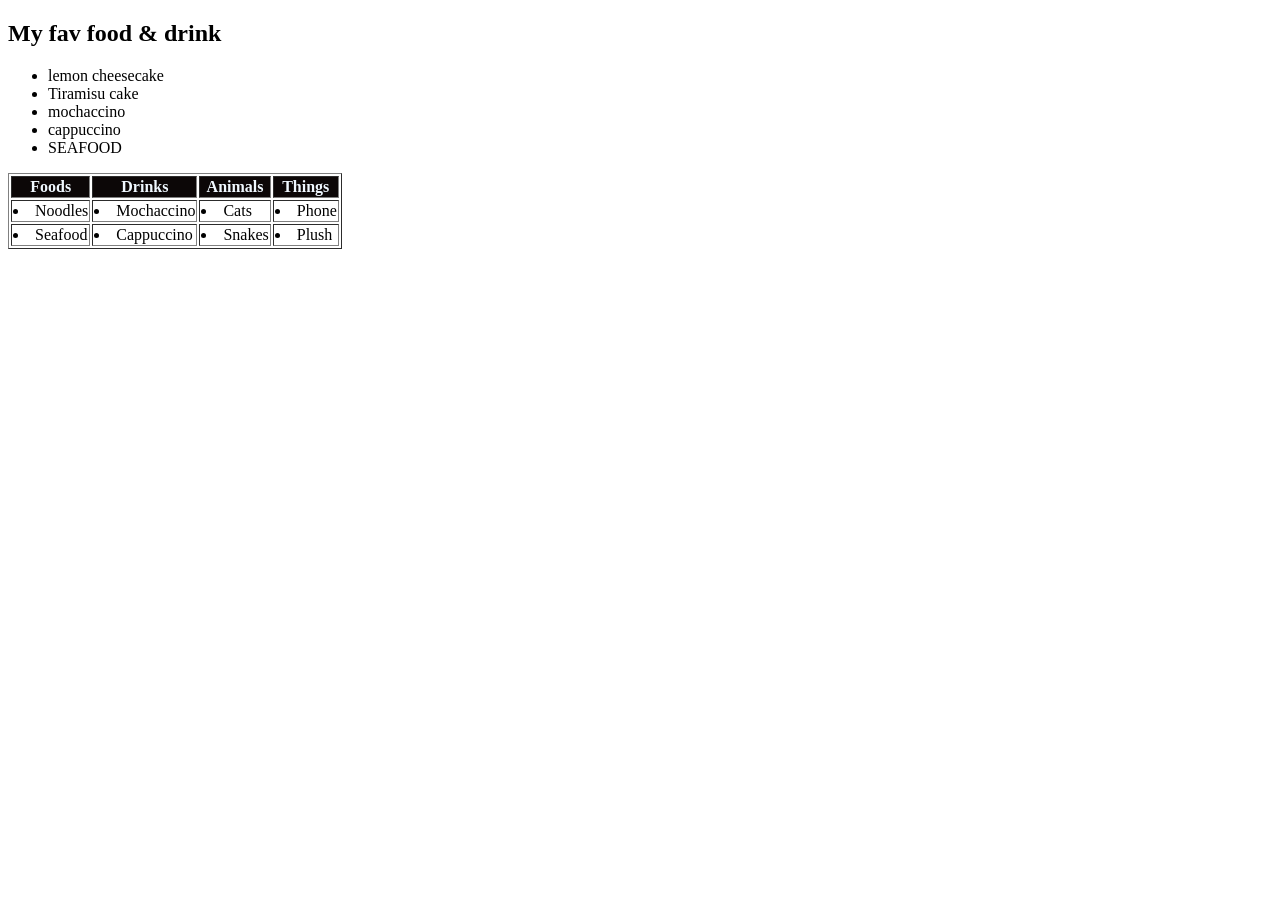
<file: Class10/Kelas/04-08-25/index.html>
<!DOCTYPE html>
<html lang="en">
<head>
    <meta charset="UTF-8">
    <meta name="viewport" content="width=device-width, initial-scale=1.0">
    <title>List try</title>
</head>
<body>
<h2>My fav food & drink</h2>
 <ul>
    <li>
lemon cheesecake
    </li>
    <li>
        Tiramisu cake
    </li>
    <li>
        mochaccino
    </li>
    <li>
        cappuccino
    </li>
    <li>
        SEAFOOD
    </li>
 </ul>
 
<!-- Ini yang tabel -->
 <table border="1">
    <thead class="table-header">
        <tr>
            <th>Foods</th>
            <th>Drinks</th>
            <th>Animals</th>
            <th>Things</th>
        </tr>
    </thead>
    <tbody>
        <tr>
            <ul>
            <td><li>Noodles</li></td>
            <td><li>Mochaccino</li></td>
            <td><li>Cats</li></td>
            <td><li>Phone</li></td>
            </ul>
        </tr>
        <tr>
            <td><li>Seafood</li></td>
            <td><li>Cappuccino</li></td>
            <td><li>Snakes</li></td>
            <td><li>Plush</li></td>
        </tr>
    </tbody>
 </table>

</body>
<style>
    .table-header {
        background-color: #0c0707;
        color:aliceblue
    }
    
    </style>
</html>
</file>
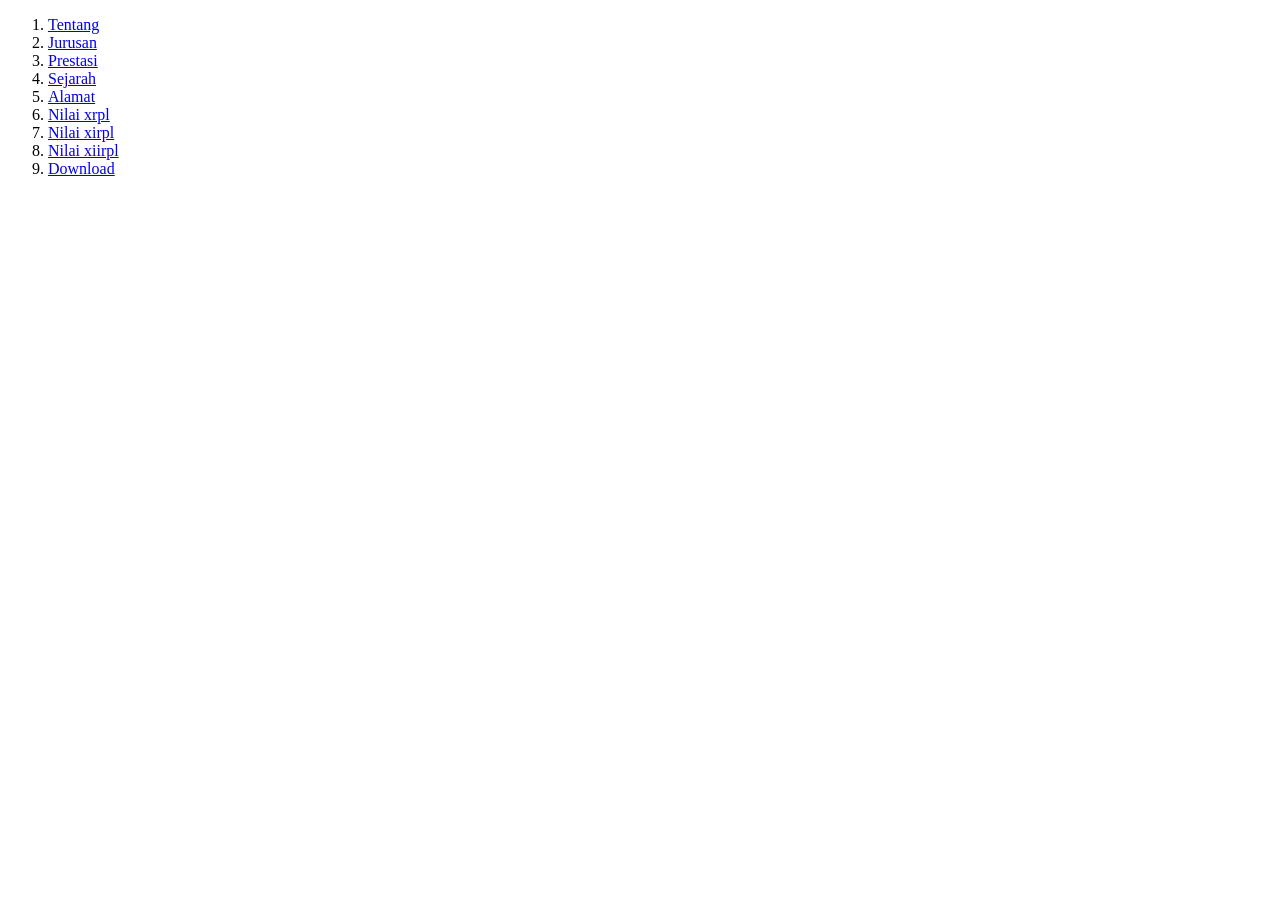
<file: Class10/Kelas/07-08-25/index.html>
<!DOCTYPE html>
<html lang="en">
<head>
    <meta charset="UTF-8">
    <meta name="viewport" content="width=device-width, initial-scale=1.0">
    <title>SMKN 2 BUDURAN</title>
</head>
<body>

   <div>
    <header>
        <ol>
            
            <li>
                <a href="pages/tentang.html" class="button">Tentang</a>
            </li>
            <li>
                <a href="pages/Jurusan.html" class="button">Jurusan</a>
            </li>
            <li>
                <a href="pages/prestasi.html" class="button">Prestasi</a>
            </li>
            <li>
                <a href="pages/sejarah.html" class="button">Sejarah</a>
            </li>
            <li>
                <a href="pages/alamat.html" class="button">Alamat</a>
            </li>
            <li>
                <a href="pages/">Nilai xrpl</a>
            </li>
            <li>
                <a href="pages/nilai/XIRPL.html">Nilai xirpl</a>
            </li>
            <li>
                <a href="pages/nilai/XIIRPL.html">Nilai xiirpl</a>
            </li>
            <li>
                <a href="download/download.html">Download</a>
            </li>

        </ol>
    </header>
    <section></section>
    <footer></footer>
   </div>

</body>
</html>
</file>
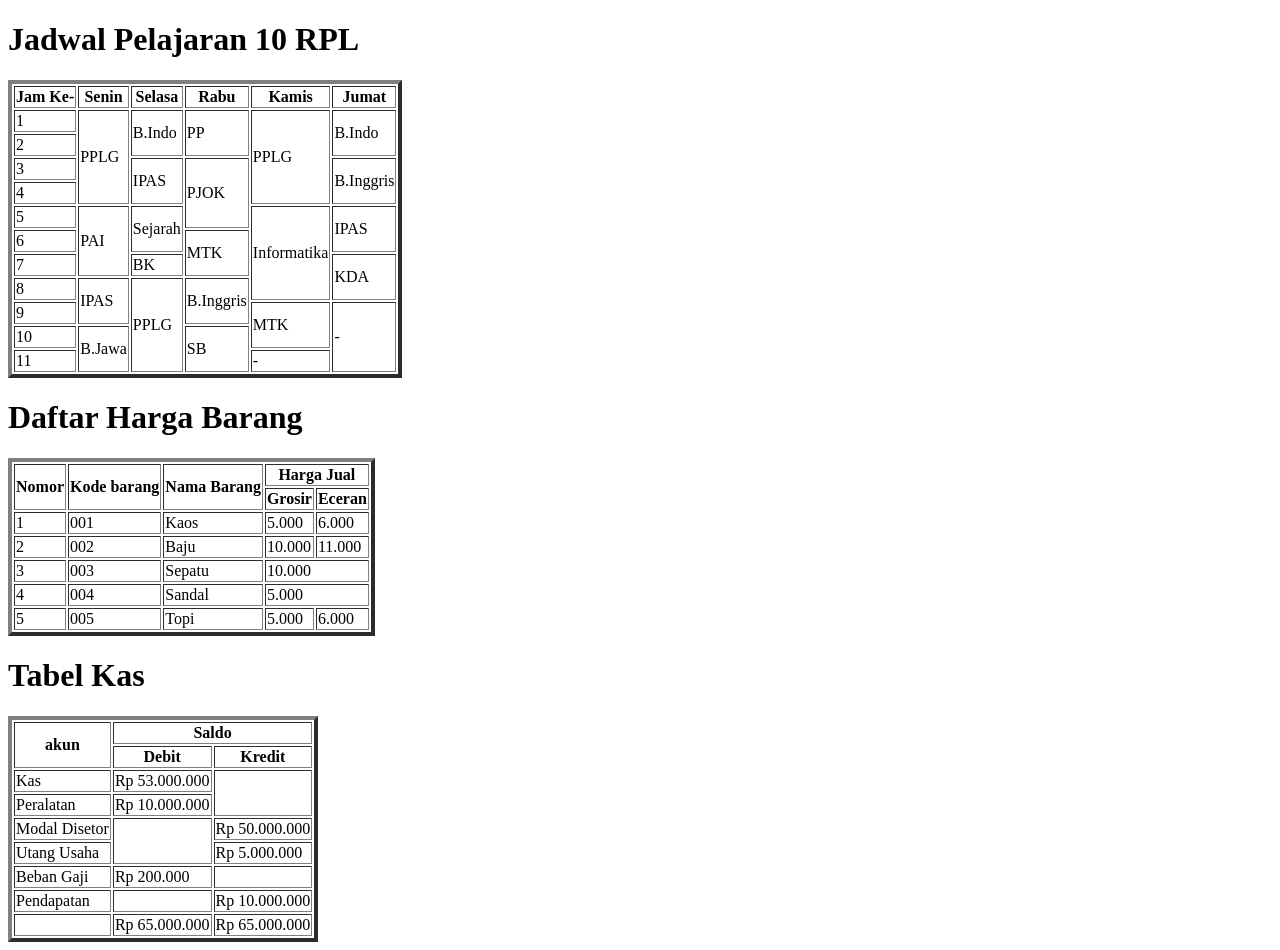
<file: Class10/Kelas/14-08-25/index.html>
<!DOCTYPE html>
<html lang="en">
<head>
    <meta charset="UTF-8">
    <meta name="viewport" content="width=device-width, initial-scale=1.0">
    <title>Belajar tentang container</title>

</head>
<body>
    <div>
        <h1>Jadwal Pelajaran 10 RPL</h1>

    

        <table border="4px">
            <thead>
                <tr>
                    <th>Jam Ke-</th>
                    <th>Senin</th>
                    <th>Selasa</th>
                    <th>Rabu</th>
                    <th>Kamis</th>
                    <th>Jumat</th>
                </tr>
            </thead>

            <tbody>
                <tr>
                    <td>1</td>
                    <td rowspan="4">PPLG</td>
                    <td rowspan="2">B.Indo</td>
                    <td rowspan="2">PP</td>
                    <td rowspan="4">PPLG</td>
                    <td rowspan="2">B.Indo</td>
                </tr>
                <tr>
                    <td>2</td>
                    
                    
                    
                    
                    
                </tr>
                <tr>
                    <td>3</td>
                    
                    <td rowspan="2">IPAS</td>
                    <td rowspan="3">PJOK</td>
                    
                    <td rowspan="2">B.Inggris</td>
                </tr>
                <tr>
                    <td>4</td>
                    
                    
                    
                    
                    
                </tr>
                <tr>
                    <td>5</td>
                    <td rowspan="3">PAI</td>
                    <td rowspan="2">Sejarah</td>
                    
                    <td rowspan="4">Informatika</td>
                    <td rowspan="2">IPAS</td>
                </tr>
                <tr>
                    <td>6</td>
                    
                    
                    <td rowspan="2">MTK</td>
                    
                   
                </tr>
                <tr>
                    <td>7</td>
                    
                    <td>BK</td>
                    
                    
                    <td rowspan="2">KDA</td>
                </tr>
                <tr>
                    <td>8</td>
                    <td rowspan="2">IPAS</td>
                    <td rowspan="4">PPLG</td>
                    <td rowspan="2">B.Inggris</td>
                    
                    
                </tr>
                <tr>
                    <td>9</td>
                    
                    
                   
                    <td rowspan="2">MTK</td>
                    <td rowspan="3">-</td>
                </tr>
                <tr>
                    <td>10</td>
                    <td rowspan="2">B.Jawa</td>
                    
                    <td rowspan="2">SB</td>
                   
                    
                </tr>
                <tr>
                    <td>11</td>
                    
                    
                    
                    <td>-</td>
                    
                </tr>
            </tbody>
        </table>

        
       <table border="4px">
        <h1>Daftar Harga Barang</h1>

        <thead>
            <tr>
            <th rowspan="2">Nomor</th>
            <th rowspan="2">Kode barang</th>
            <th rowspan="2">Nama Barang</th>
            <th colspan="2">Harga Jual </th>
            
            </tr>

            <tr>
            
            
            
            <th>Grosir</th>
            <th>Eceran</th>
            </tr>
        </thead>
        <tbody>
            <tr>
                <td>1</td>
                <td>001</td>
                <td>Kaos</td>
                <td>5.000</td>
                <td>6.000</td>
            </tr>
            <tr>
                <td>2</td>
                <td>002</td>
                <td>Baju</td>
                <td>10.000</td>
                <td>11.000</td>
            </tr>
            <tr>
                <td>3</td>
                <td>003</td>
                <td>Sepatu</td>
                <td colspan="2">10.000</td>
                
            </tr>
            <tr>
                <td>4</td>
                <td>004</td>
                <td>Sandal</td>
                <td colspan="2">5.000</td>
               
            </tr>
            <tr>
                <td>5</td>
                <td>005</td>
                <td>Topi</td>
                <td>5.000</td>
                <td>6.000</td>
            </tr>
        </tbody>
       </table>

       <table border="4px">
        <h1>Tabel Kas</h1>
        <thead>
            <tr>
            
            <th rowspan="2">akun</th>
            <th colspan="2">Saldo </th>
            
            </tr>

            <tr>
            
            
            
            <th>Debit</th>
            <th>Kredit</th>
            </tr>
        </thead>
        <tbody>
            <tr>
                <td>Kas</td>
                <td>Rp 53.000.000</td>
                <td rowspan="2"></td>
            </tr>
            <tr>
                <td>Peralatan</td>
                <td>Rp 10.000.000</td>
               
            </tr>
            <tr>
                <td>Modal Disetor</td>
                <td rowspan="2"></td>
                <td>Rp 50.000.000</td>
            </tr>
            <tr>
                <td>Utang Usaha</td>
                
                <td>Rp 5.000.000</td>
            </tr>
            <tr>
                <td>Beban Gaji</td>
                <td>Rp 200.000</td>
                <td></td>
            </tr>
            <tr>
                <td>Pendapatan</td>
                <td></td>
                <td>Rp 10.000.000</td>
            </tr>
           <tr>
            <td></td>
            <td>Rp 65.000.000</td>
            <td>Rp 65.000.000</td>
           </tr>
        </tbody>
       </table>

    </div>

    
</body>
</html>
</file>
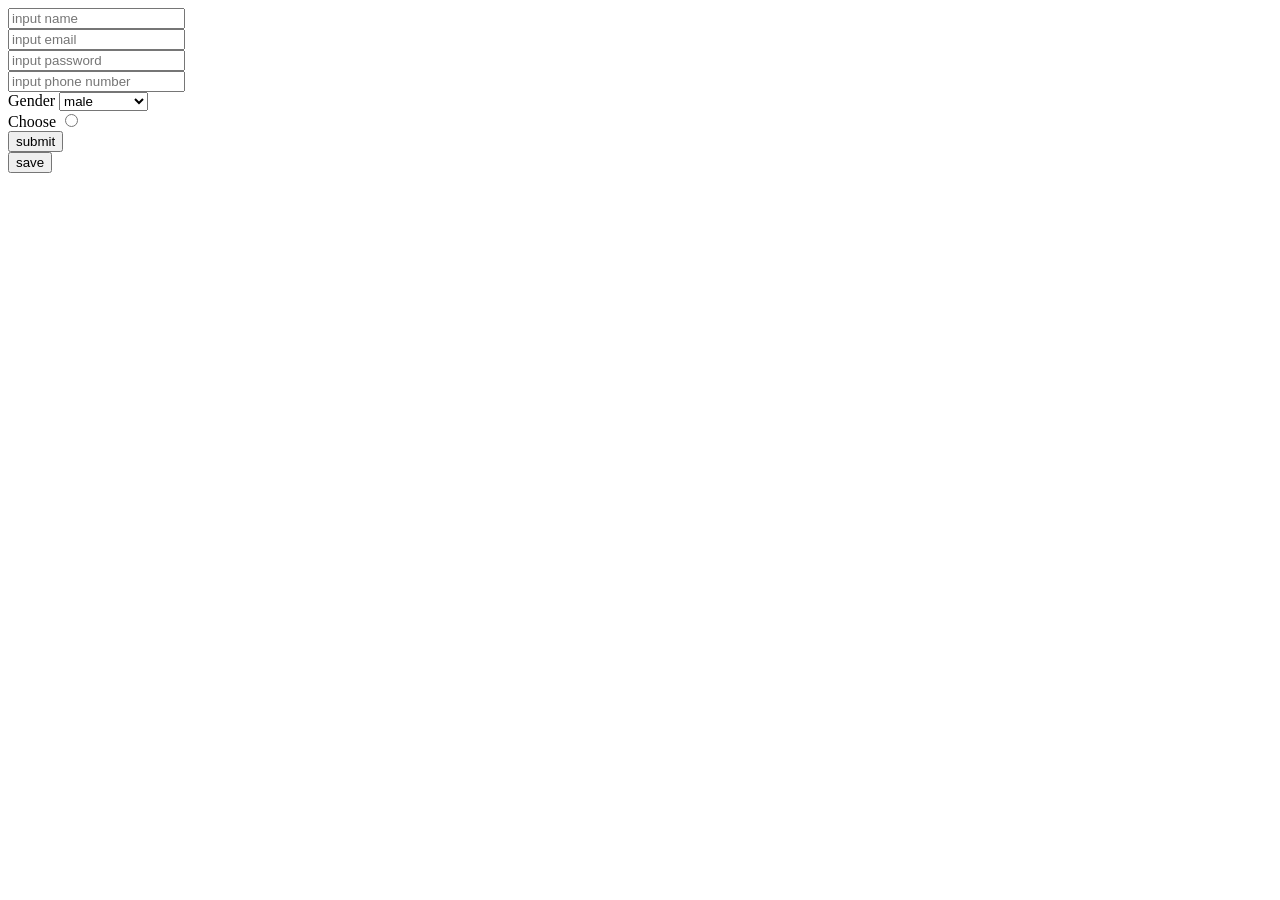
<file: Class10/Kelas/21-08-25/index.html>
<!DOCTYPE html>
<html lang="en">
<head>
    <meta charset="UTF-8">
    <meta name="viewport" content="width=device-width, initial-scale=1.0">
    <title>Contact</title>
</head>
<body>
    <div>
        <form action="penerima.html" method="get">
            <input type="text" placeholder="input name" name="nama">
            <br>
            <input type="email" placeholder="input email" name="email">
            <br>
            <input type="password" placeholder="input password" name="password">
            <br>
            <input type="number" placeholder="input phone number" name="phone">
            <br>
            <label for="jenis kelamin">Gender</label>
            <select>
                <option value="Laki-laki">male</option>
                <option value="Perempuan">female</option>
                 <option value="Nothing">Non-Binary</option>
            </select>
            <br>
            <label for="pilih">Choose</label>
            <input type="radio" label>
            <br>
            <input type="submit" value="submit">
            <br>
            <button>save</button>
        </form>


    </div>
</body>
</html>
</file>
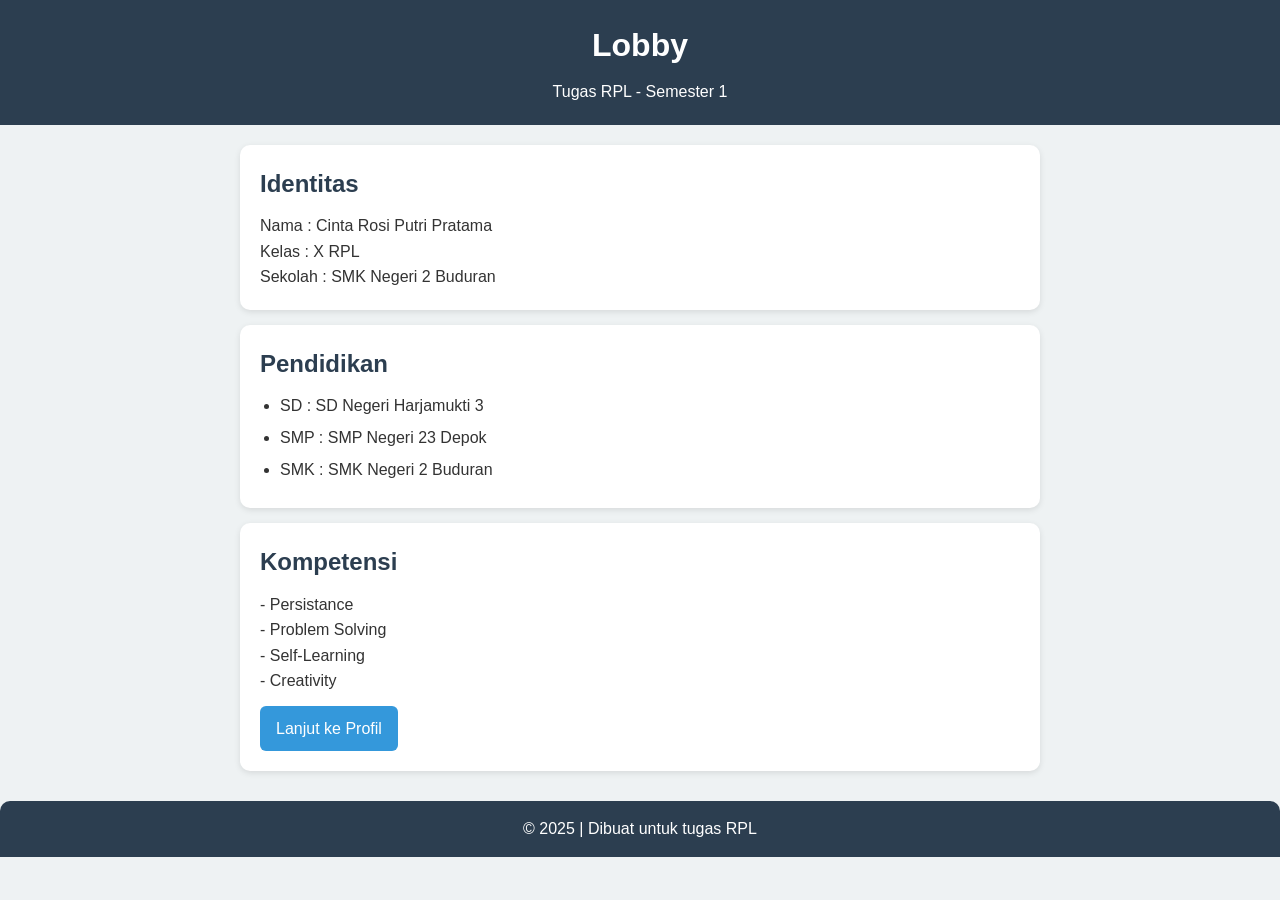
<file: Class10/Kelas/25-09-25/index.html>
<!-- <!DOCTYPE html>
<html lang="en">
     <link rel="stylesheet" href="style.css">
</head>
<head>
    <meta charset="UTF-8">
    <meta name="viewport" content="width=device-width, initial-scale=1.0">
    <title>Belajar CSS</title>
    <style>
        .box{
            background-color: red;
        }

        .box-1{
            background-color: yellow;
        }
        .box-2{
            background-color: green;
        }
        .box-3{
            background-color: aqua;
        }

        .tinggi{
            height: 150px;
        }

        .lebar{
            width: 100px;
        }
    </style>
</head>
<body>
    <div id="Rumah">
        <div Class="Jarak" style="background-color: rgb(201, 1, 51); ">Identitas</div>
        <div class="Pendidikan Huruf Jarak" style="background-color: rgb(163, 7, 163); ">Riwayat Pendidikan</div>
        <div Class="Huruf Kompetensi" style="background-color: rgb(22, 1, 99); ">Kompetensi</div>
    </div>

    <div class="box">
        <div class="box-1 lebar">
            box-1
        </div>
        <div class="box-2">
            box-2
        </div>
        <div class="box-3">
            box-3
        </div>
    </div>

    <button class="Button"><a href="pages/profil.html">Profile</a></button>

</body>
</html> -->

<!DOCTYPE html>
<html lang="en">
<head>
    <meta charset="UTF-8">
    <meta name="viewport" content="width=device-width, initial-scale=1.0">
    <title>Document</title>
</head>
<body>
    <!DOCTYPE html>
<html lang="id">
<head>
  <meta charset="UTF-8">
  <meta name="viewport" content="width=device-width, initial-scale=1.0">
  <title>Indeks HTML</title>
  <link rel="stylesheet" href="style.css">
</head>
<body>
  <header>
    <h1>Lobby</h1>
    <p>Tugas RPL - Semester 1</p>
  </header>

  <main>
    <section class="card">
      <h2>Identitas</h2>
      <p>Nama : Cinta Rosi Putri Pratama</p>
      <p>Kelas : X RPL</p>
      <p>Sekolah : SMK Negeri 2 Buduran</p>
    </section>

    <section class="card">
      <h2>Pendidikan</h2>
      <ul>
        <li>SD : SD Negeri Harjamukti 3</li>
        <li>SMP : SMP Negeri 23 Depok</li>
        <li>SMK : SMK Negeri 2 Buduran</li>
      </ul>
    </section>

    <section class="card">
      <h2>Kompetensi</h2>
      <p>- Persistance</p>
      <p>- Problem Solving</p>
      <p>- Self-Learning</p>
      <p>- Creativity</p>
      <a href="pages/profil.html" class="btn">Lanjut ke Profil</a>
    </section>
  </main>

  <footer>
    <p>&copy; 2025 | Dibuat untuk tugas RPL</p>
  </footer>
</body>
</html>
</body>
</html>
</file>
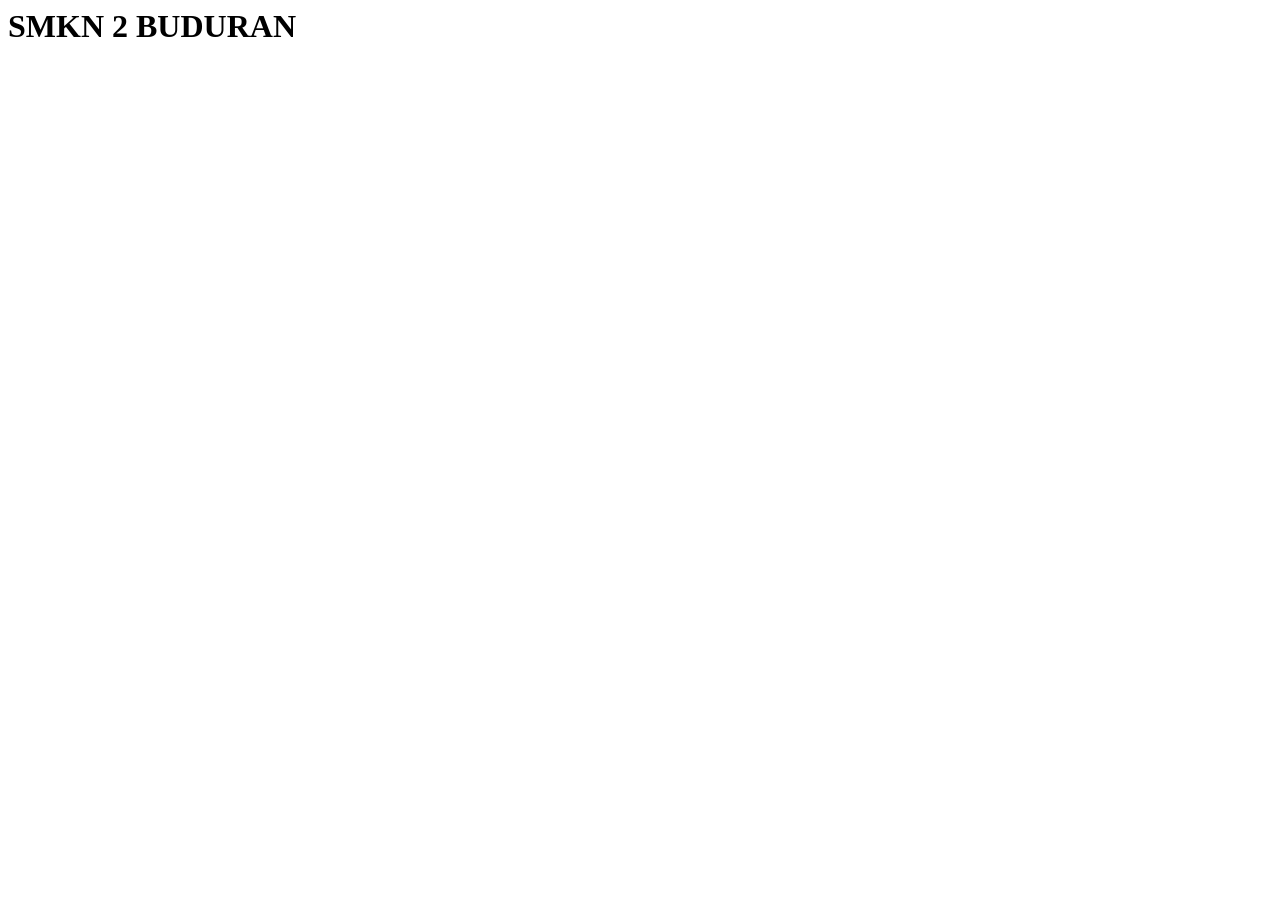
<file: Class10/Video/03-08-25/index.html>
<html>

<head>
    <meta name="description" content="web sekolah"/>
    <meta name="keywords"content="web, sekolah, pemograman"/>
    <meta name="author" content="SMKN 2 BUDURAN"/>
    <meta name="viewport" content="width=device-width, initial-scale=1.0">

    <title>Web sekolah SMKN 2 BUDURAN</title>
</head>

<body>
    
<h1>SMKN 2 BUDURAN</h1>

</body>

</html>
</file>
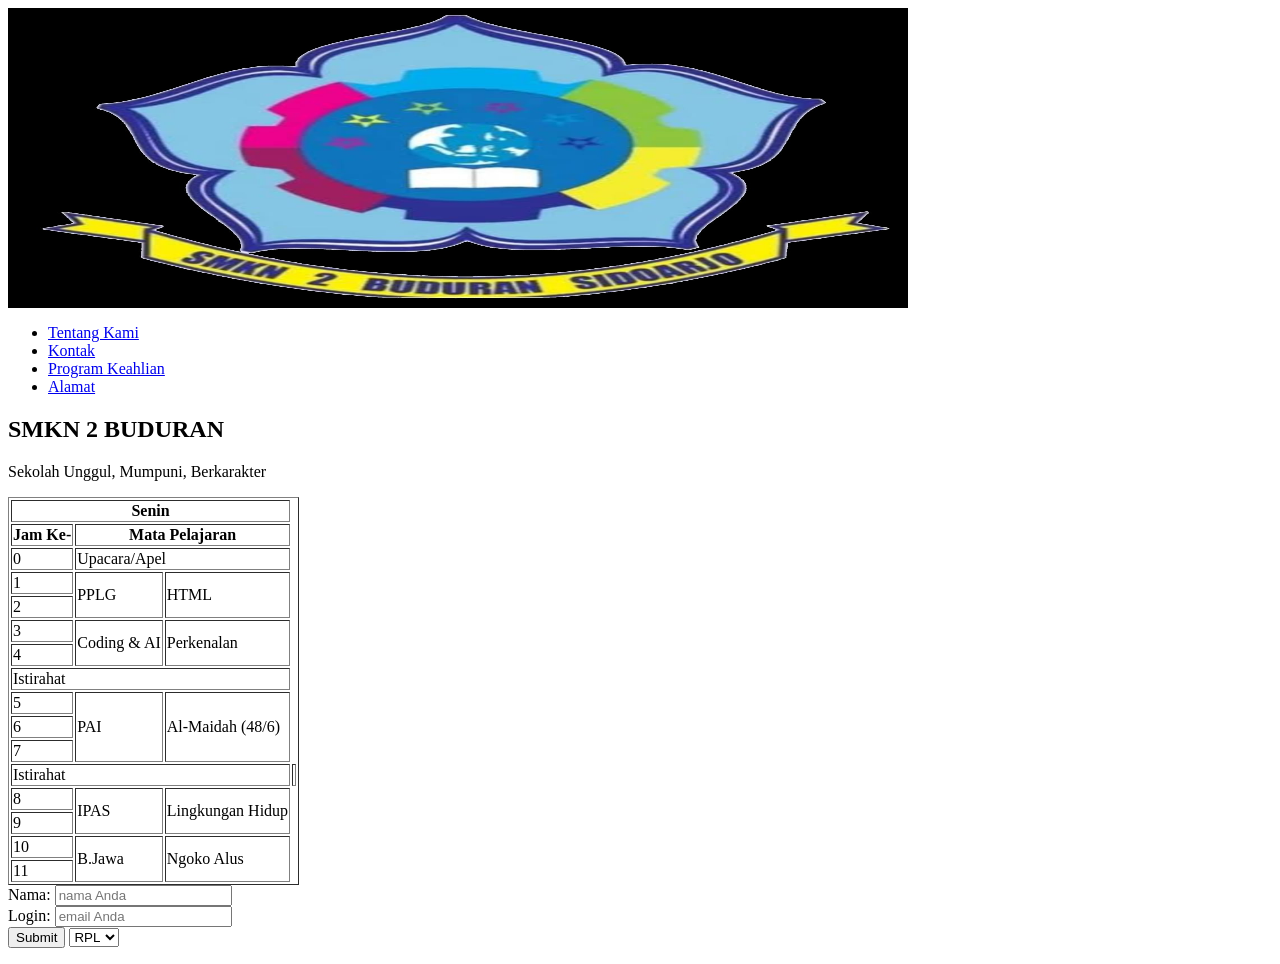
<file: Class10/Video/09-08-25/index.html>
<html>

<head>
    <meta name="description" content="web sekolah"/>
    <meta name="keywords"content="web, sekolah, pemograman"/>
    <meta name="author" content="SMKN 2 BUDURAN"/>
    <meta name="viewport" content="width=device-width, initial-scale=1.0">

    <title>Web sekolah SMKN 2 BUDURAN</title>
</head>

<body>
    <!-- Image & List EPS.6 --> <!-- Link & Container EPS.9 -->
     <div>
        <nav>
    <img src="img/Logo_SMENDA.jpg" alt="Logo_SMENDA" width="900px" height="300px">

<ul>
    <li><a href="pages/tentang.html">Tentang Kami</a></li>
    <li><a href="pages/kontak.html">Kontak</a></li>
    <li><a href="pages/jurusan.html">Program Keahlian</a></li>
    <li><a href="pages/alamat.html">Alamat</a></li>
</ul>
</nav>

<section>
    <h1>SMKN 2 BUDURAN</h1>
 <p>Sekolah Unggul, Mumpuni, Berkarakter</p>

    <!-- Table & Comment EPS.7 -->

<table border="1px">
    <thead>
        <tr>
            <th colspan="3">Senin</th>
        </tr>
        <tr>
            <th>Jam Ke-</th>
            <th colspan="2"> Mata Pelajaran</th>
        </tr>
    </thead>
    <tbody>
        <tr>
            <td>0</td>
            <td colspan="2">Upacara/Apel</td>
        </tr>

        <tr>
            <td>1</td>
            <td rowspan="2">PPLG</td>
            <td rowspan="2">HTML</td>
        </tr>
        <tr>
            <td>2</td>
        </tr>
       
        <tr>
            <td>3</td>
            <td rowspan="2">Coding & AI</td>
            <td rowspan="2">Perkenalan</td>
        </tr>
        <tr>
            <td>4</td>
        </tr>

        <tr>
            <td colspan="3">Istirahat</td>
        </tr>
        
        <tr>
            <td>5</td>
            <td rowspan="3">PAI</td>
            <td rowspan="3">Al-Maidah (48/6)</td>
        </tr>
        <tr>
            <td>6</td>
        </tr>
        <tr>
            <td>7</td>
        </tr>

        <tr>
            <td colspan="3">Istirahat<td>
        </tr>
        
        <tr>
            <td>8</td>
            <td rowspan="2">IPAS</td>
            <td rowspan="2">Lingkungan Hidup</td>
        </tr>
        <tr>
            <td>9</td>
        </tr>

        <tr>
            <td>10</td>
            <td rowspan="2">B.Jawa</td>
            <td rowspan="2">Ngoko Alus</td>
        </tr>
        <tr>
            <td>11</td>
        </tr>
    </tbody>
</table>

</section>

<footer>
<!-- Form HTML EPS.8 -->

<form action="" method="">

    <label for="">Nama:</label>
<input type="text" placeholder="nama Anda">
<div>
    <label for="">Login:</label>
<input type="text" placeholder="email Anda">
</div>
<input type="submit">

<select name="" id="">
    <option value="1">RPL</option>
    <option value="1">DKV</option>
    <option value="1">AK</option>
</select>

</form>
</footer>
     </div>

</body>

</html>
</file>
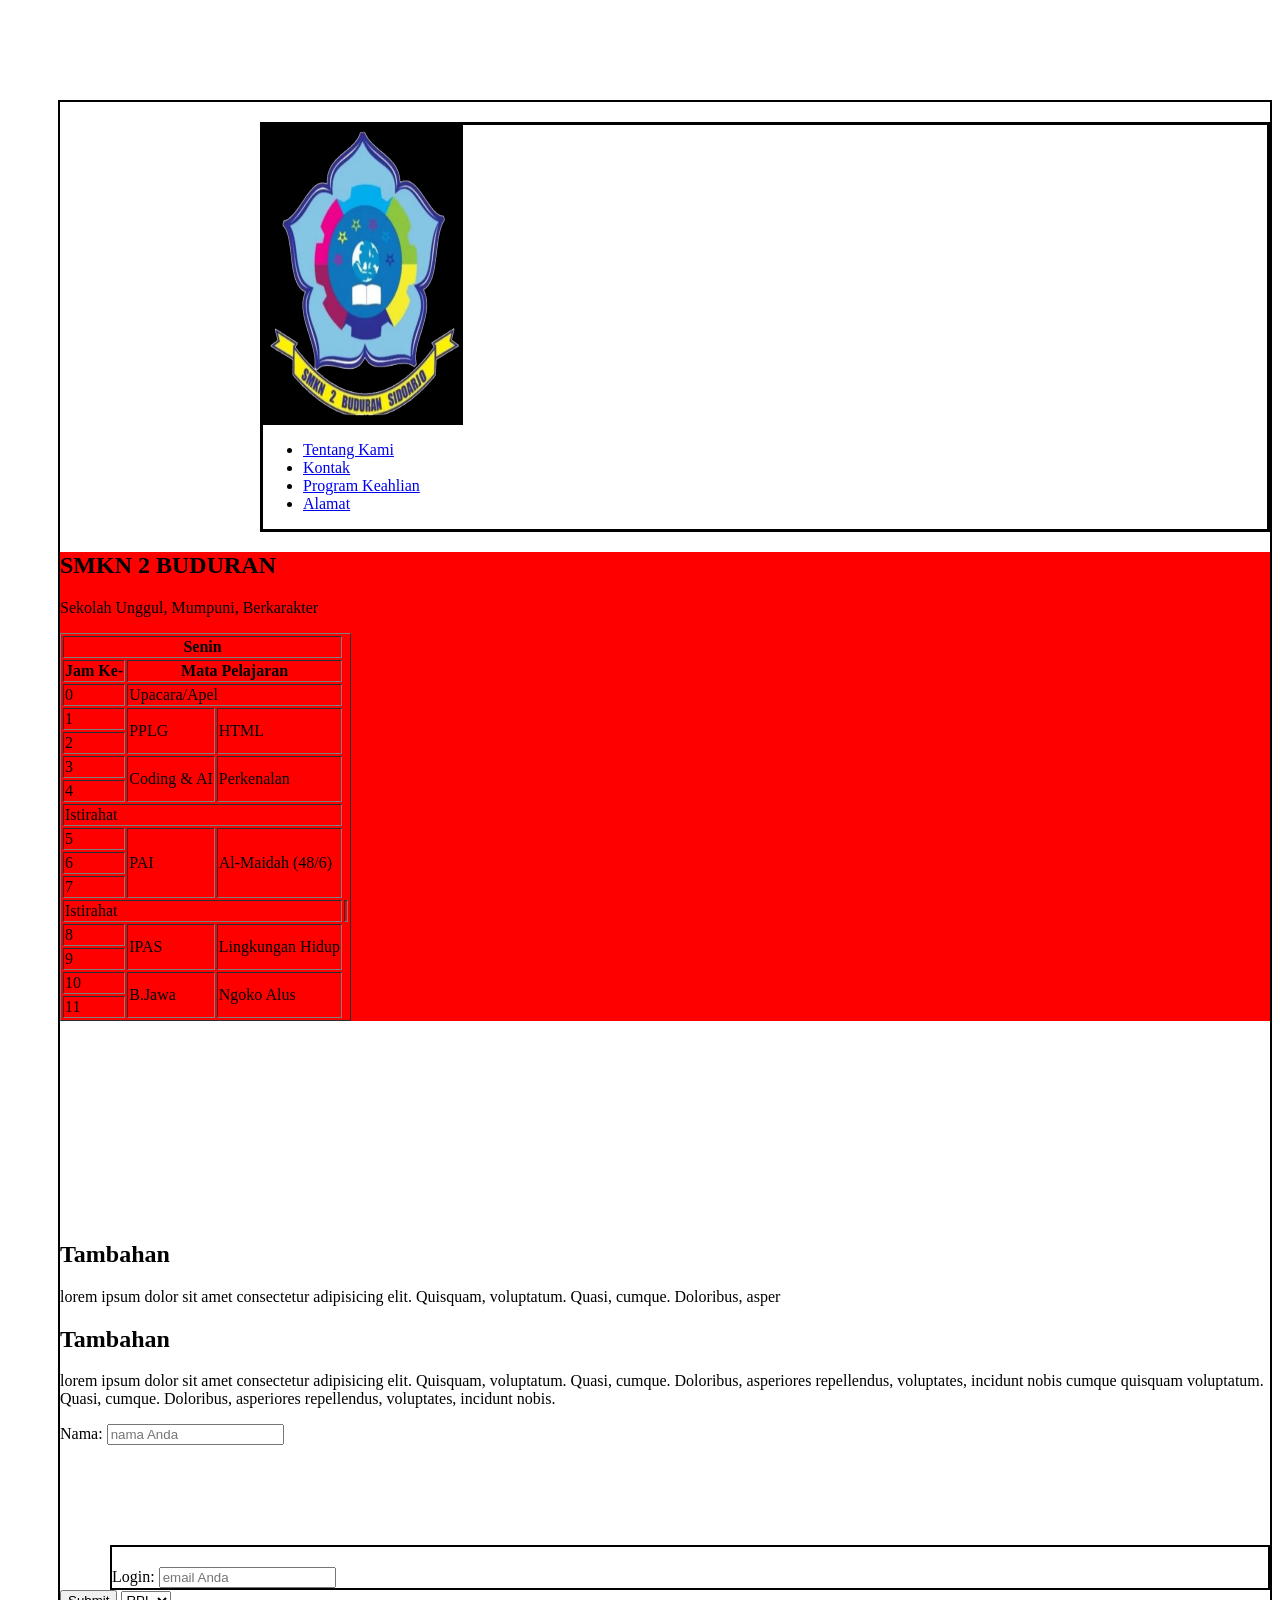
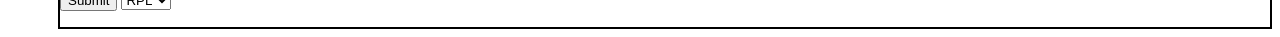
<file: Class10/Video/16-08-25/index.html>
<html>

<head>
    <meta name="description" content="web sekolah"/>
    <meta name="keywords"content="web, sekolah, pemograman"/>
    <meta name="author" content="SMKN 2 BUDURAN"/>
    <meta name="viewport" content="width=device-width, initial-scale=1.0">

    <title>Web sekolah SMKN 2 BUDURAN</title>
    
    <link rel="stylesheet" href="style.css">
</head>

<body>

     <div>
        <nav class="batas warna">
    <img src="img/Logo_SMENDA.jpg" alt="Logo_SMENDA" width="900px" height="300px">

<ul>
    <li><a href="pages/tentang.html">Tentang Kami</a></li>
    <li><a href="pages/kontak.html">Kontak</a></li>
    <li><a href="pages/jurusan.html">Program Keahlian</a></li>
    <li><a href="pages/alamat.html">Alamat</a></li>
</ul>
</nav>



<section id="bekgron">
    <h1>SMKN 2 BUDURAN</h1>
 <p>Sekolah Unggul, Mumpuni, Berkarakter</p>

    

<table border="1px">
    <thead>
        <tr>
            <th colspan="3">Senin</th>
        </tr>
        <tr>
            <th>Jam Ke-</th>
            <th colspan="2"> Mata Pelajaran</th>
        </tr>
    </thead>
    <tbody>
        <tr>
            <td>0</td>
            <td colspan="2">Upacara/Apel</td>
        </tr>

        <tr>
            <td>1</td>
            <td rowspan="2">PPLG</td>
            <td rowspan="2">HTML</td>
        </tr>
        <tr>
            <td>2</td>
        </tr>
       
        <tr>
            <td>3</td>
            <td rowspan="2">Coding & AI</td>
            <td rowspan="2">Perkenalan</td>
        </tr>
        <tr>
            <td>4</td>
        </tr>

        <tr>
            <td colspan="3">Istirahat</td>
        </tr>
        
        <tr>
            <td>5</td>
            <td rowspan="3">PAI</td>
            <td rowspan="3">Al-Maidah (48/6)</td>
        </tr>
        <tr>
            <td>6</td>
        </tr>
        <tr>
            <td>7</td>
        </tr>

        <tr>
            <td colspan="3">Istirahat<td>
        </tr>
        
        <tr>
            <td>8</td>
            <td rowspan="2">IPAS</td>
            <td rowspan="2">Lingkungan Hidup</td>
        </tr>
        <tr>
            <td>9</td>
        </tr>

        <tr>
            <td>10</td>
            <td rowspan="2">B.Jawa</td>
            <td rowspan="2">Ngoko Alus</td>
        </tr>
        <tr>
            <td>11</td>
        </tr>
    </tbody>
</table>

</section>



<!-- <section>
    <video src="video/Vid1.mp4" width="320" height="320" controls></video>
</section> -->
<section>
    <audio src=""></audio>
</section>
<section>
    <canvas width="300" height="200">
        
    </canvas>
</section>
<section>
    <h1>Tambahan</h1>
    <p>
        lorem ipsum dolor sit amet consectetur adipisicing elit.
        Quisquam, voluptatum. Quasi, cumque. Doloribus, asper
    </p>
</section>
<section>
    <h1>Tambahan</h1>
    <p>
        lorem ipsum dolor sit amet consectetur adipisicing elit.
        Quisquam, voluptatum. Quasi, cumque. Doloribus, asperiores
        repellendus, voluptates, incidunt nobis cumque quisquam
        voluptatum. Quasi, cumque. Doloribus, asperiores repellendus,
        voluptates, incidunt nobis.
    </p>
</section>

<footer>

<form action="" method="">

    <label for="">Nama:</label>
<input type="text" placeholder="nama Anda">
<div>
    <label for="">Login:</label>
<input type="text" placeholder="email Anda">
</div>
<input type="submit">

<select name="" id="">
    <option value="1">RPL</option>
    <option value="1">DKV</option>
    <option value="1">AK</option>
</select>

</form>
</footer>
</div>

</body>

</html>
</file>
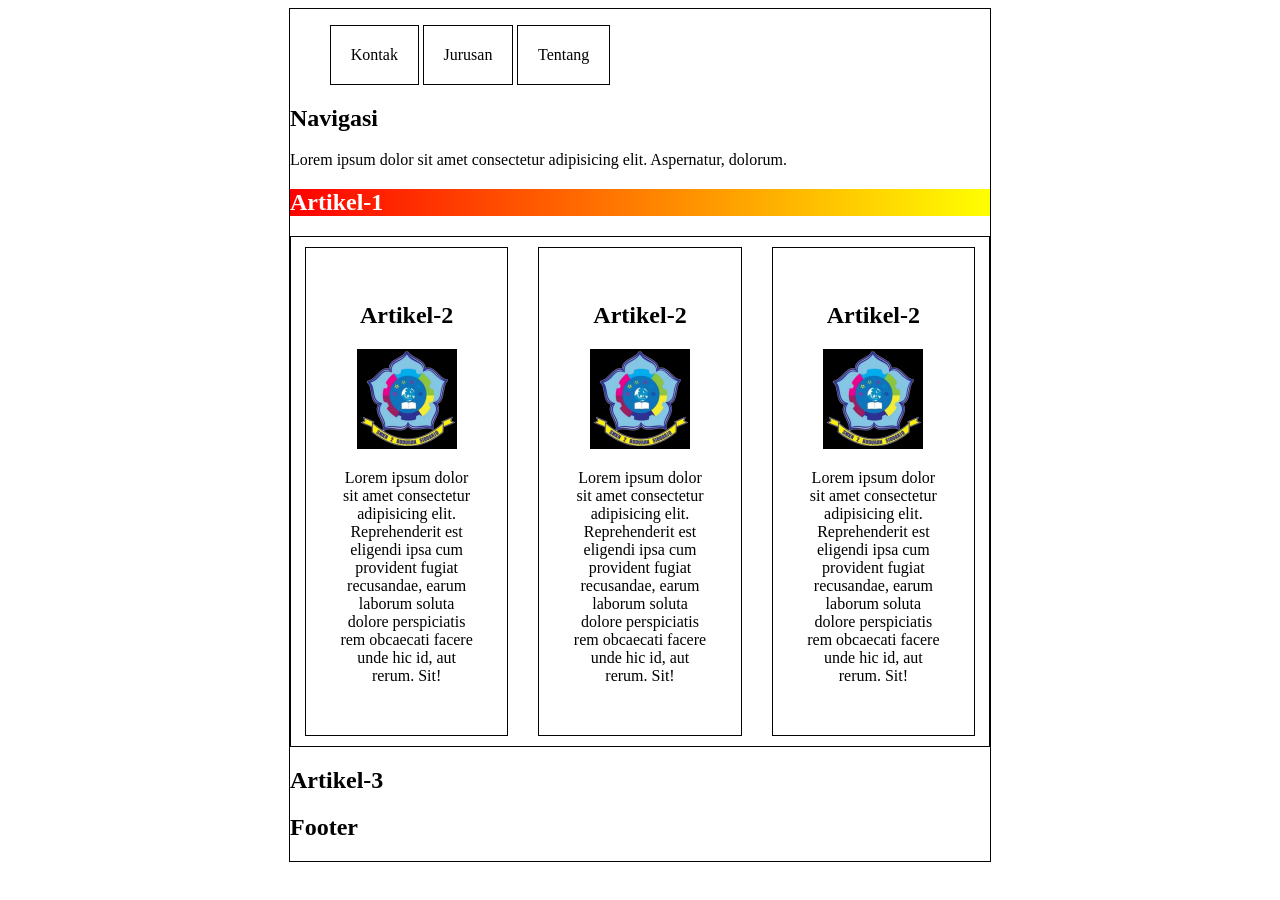
<file: Class10/Video/18-08-25/index.html>
<!DOCTYPE html>
<html lang="en">
<head>
    <meta charset="UTF-8">
    <meta name="viewport" content="width=device-width, initial-scale=1.0">
    <title>Web sekolah</title>
    <link rel="stylesheet" href="style.css">
</head>
<body>
    <div class="wadah border">
        <nav>
            <ul>
                <li class="display border">Kontak</li>
                <li class="display border">Jurusan</li>
                <li class="display border">Tentang</li>
            </ul>
            <h2>Navigasi</h2>
            <p>Lorem ipsum dolor sit amet consectetur adipisicing elit. Aspernatur, dolorum.</p>
        </nav>
 
        <section>
            <article class="warna"> 
                <h2>Artikel-1</h2>
            </article>
            <article class="border horizontal">
                <div class="card border rata">
                    <h2>Artikel-2</h2>
                    <img src="img/Logo_SMENDA.jpg" alt="">
                    <p>Lorem ipsum dolor sit amet consectetur adipisicing elit. Reprehenderit est eligendi ipsa cum provident fugiat recusandae, earum laborum soluta dolore perspiciatis rem obcaecati facere unde hic id, aut rerum. Sit!</p>
                </div>
                <div class="card border rata">
                    <h2>Artikel-2</h2>
                    <img src="img/Logo_SMENDA.jpg" alt="">
                    <p>Lorem ipsum dolor sit amet consectetur adipisicing elit. Reprehenderit est eligendi ipsa cum provident fugiat recusandae, earum laborum soluta dolore perspiciatis rem obcaecati facere unde hic id, aut rerum. Sit!</p>
                </div>
                <div class="card border rata">
                    <h2>Artikel-2</h2>
                    <img src="img/Logo_SMENDA.jpg" alt="">
                    <p>Lorem ipsum dolor sit amet consectetur adipisicing elit. Reprehenderit est eligendi ipsa cum provident fugiat recusandae, earum laborum soluta dolore perspiciatis rem obcaecati facere unde hic id, aut rerum. Sit!</p>
                </div>
            </article>
            <article>
                <h2>Artikel-3</h2>
            </article>
        </section>

        <footer>
            <h2>Footer</h2>
        </footer>
    </div>
</body>
</html>
</file>
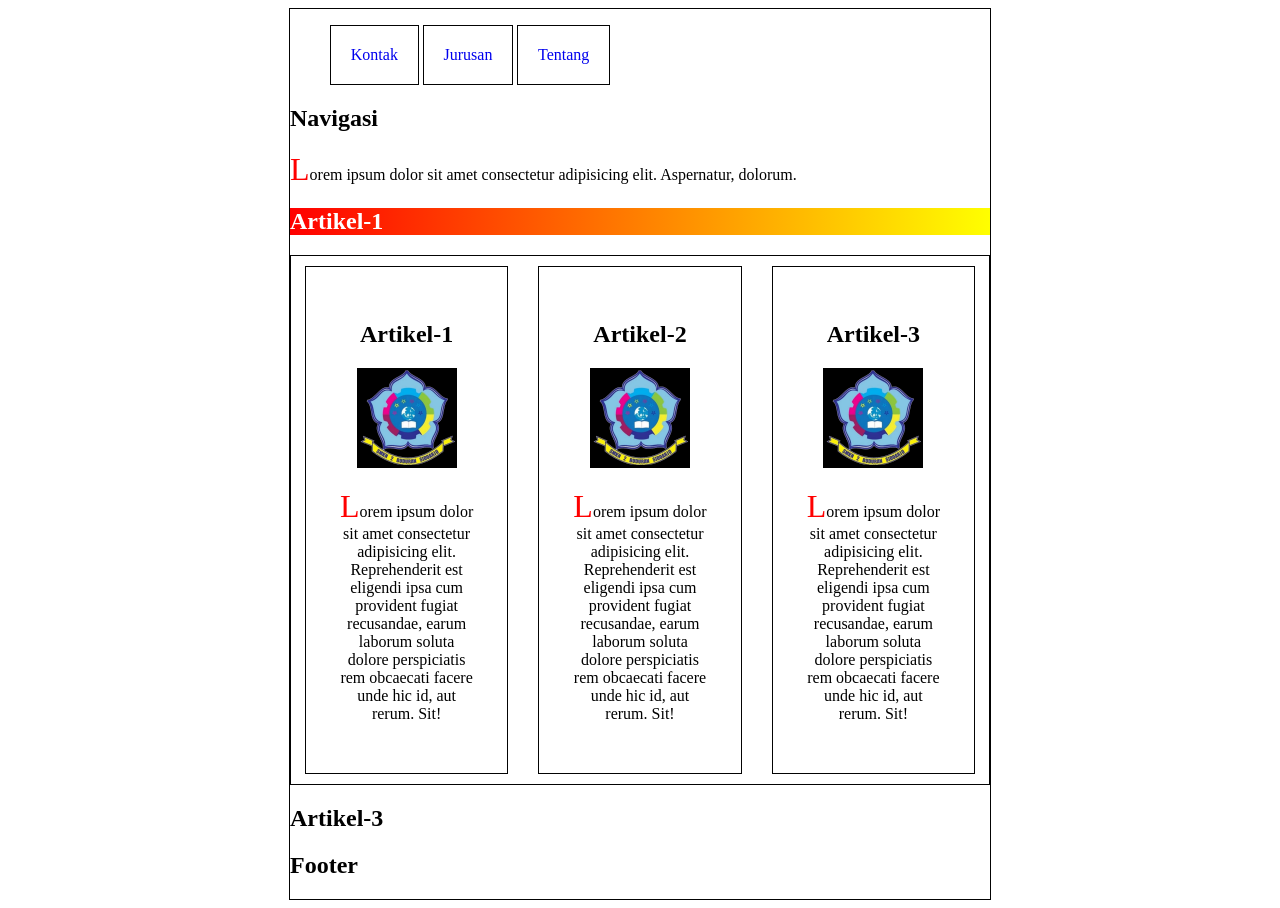
<file: Class10/Video/19-08-25/index.html>
<!DOCTYPE html>
<html lang="en">
<head>
    <meta charset="UTF-8">
    <meta name="viewport" content="width=device-width, initial-scale=1.0">
    <title>Web sekolah</title>
    <link rel="stylesheet" href="style.css">
</head>
<body>
    <div class="wadah border tempat">
        <nav>
            <ul>
                <a href="#satu"><li class="display border">Kontak</li></a>
                <a href="#dua"><li class="display border">Jurusan</li></a>
                <a href="#tiga"><li class="display border">Tentang</li></a>
            </ul>
            <h2>Navigasi</h2>
            <p>Lorem ipsum dolor sit amet consectetur adipisicing elit. Aspernatur, dolorum.</p>
        </nav>
 
        <section>
            <article class="warna"> 
                <h2>Artikel-1</h2>
            </article>
            <article class="border horizontal respon">

                <div class="card border rata lebar" id="satu">
                    <h2>Artikel-1</h2>
                    <img src="img/Logo_SMENDA.jpg" alt="">
                    <p>Lorem ipsum dolor sit amet consectetur adipisicing elit. Reprehenderit est eligendi ipsa cum provident fugiat recusandae, earum laborum soluta dolore perspiciatis rem obcaecati facere unde hic id, aut rerum. Sit!</p>
                </div>

                <div class="card border rata lebar" id="dua">
                    <h2>Artikel-2</h2>
                    <img src="img/Logo_SMENDA.jpg" alt="">
                    <p>Lorem ipsum dolor sit amet consectetur adipisicing elit. Reprehenderit est eligendi ipsa cum provident fugiat recusandae, earum laborum soluta dolore perspiciatis rem obcaecati facere unde hic id, aut rerum. Sit!</p>
                </div>

                <div class="card border rata lebar" id="tiga">
                    <h2>Artikel-3</h2>
                    <img src="img/Logo_SMENDA.jpg" alt="">
                    <p>Lorem ipsum dolor sit amet consectetur adipisicing elit. Reprehenderit est eligendi ipsa cum provident fugiat recusandae, earum laborum soluta dolore perspiciatis rem obcaecati facere unde hic id, aut rerum. Sit!</p>
                </div>

            </article>
            <article>
                <h2>Artikel-3</h2>
            </article>
        </section>

        <footer>
            <h2>Footer</h2>
        </footer>
    </div>
</body>
</html>
</file>
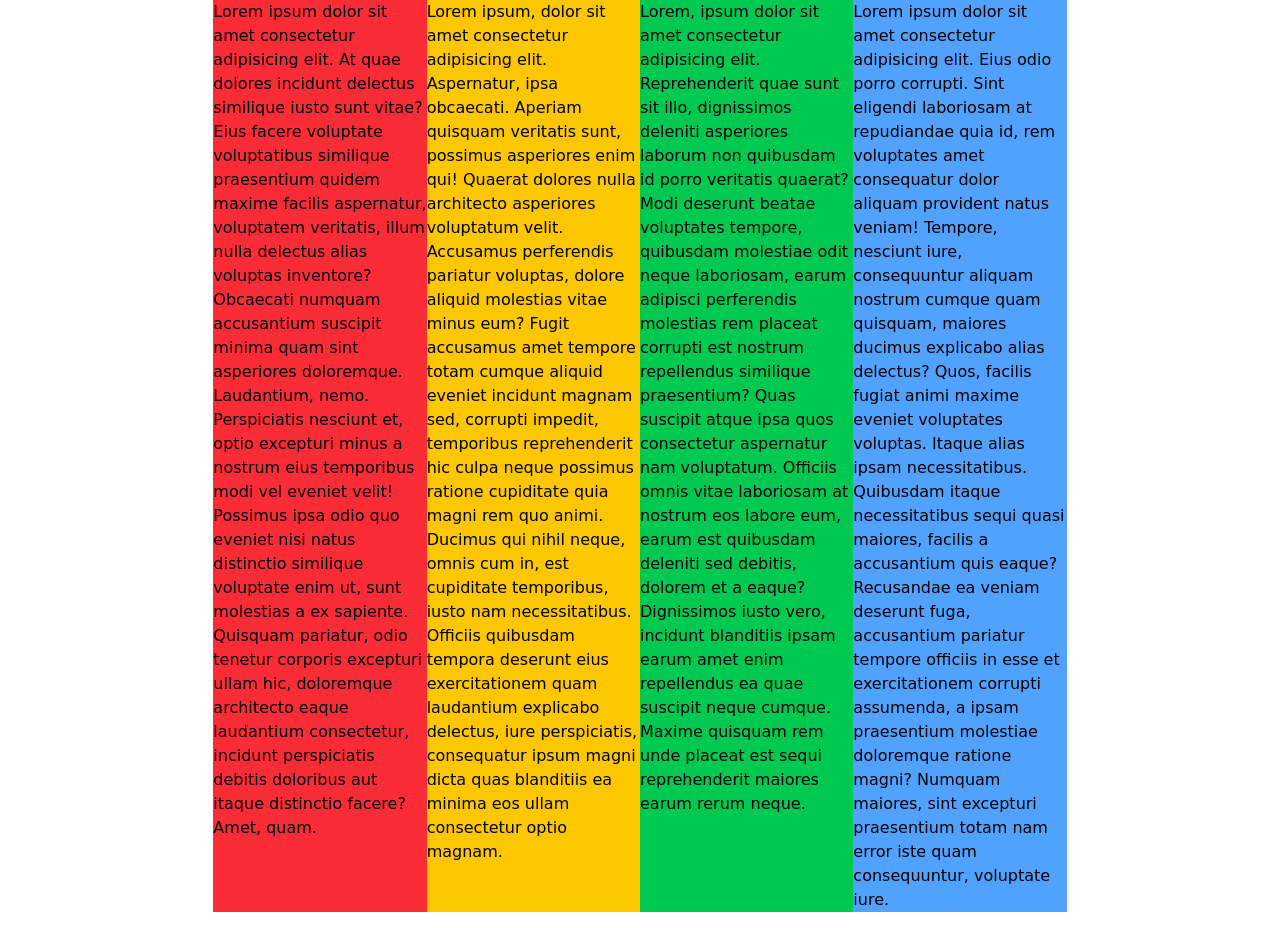
<file: Class10/Video/eps-34-40/index.html>
<!DOCTYPE html>
<html>
  <head>
    <meta charset="UTF-8" />
    <meta name="viewport" content="width=device-width, initial-scale=1.0" />
    <link href="./output.css" rel="stylesheet" />
  </head>
  <body>
    <div class="flex flex-wrap justify-center">
      <div class="w-full sm:w-1/2 md:w-1/3 lg:w-1/4 xl:w-1/6 mb-4 bg-red-500">
        Lorem ipsum dolor sit amet consectetur adipisicing elit. At quae dolores
        incidunt delectus similique iusto sunt vitae? Eius facere voluptate
        voluptatibus similique praesentium quidem maxime facilis aspernatur,
        voluptatem veritatis, illum nulla delectus alias voluptas inventore?
        Obcaecati numquam accusantium suscipit minima quam sint asperiores
        doloremque. Laudantium, nemo. Perspiciatis nesciunt et, optio excepturi
        minus a nostrum eius temporibus modi vel eveniet velit! Possimus ipsa
        odio quo eveniet nisi natus distinctio similique voluptate enim ut, sunt
        molestias a ex sapiente. Quisquam pariatur, odio tenetur corporis
        excepturi ullam hic, doloremque architecto eaque laudantium consectetur,
        incidunt perspiciatis debitis doloribus aut itaque distinctio facere?
        Amet, quam.
      </div>
      <div
        class="w-full sm:w-1/2 md:w-1/3 lg:w-1/4 xl:w-1/6 mb-4 bg-yellow-400"
      >
        Lorem ipsum, dolor sit amet consectetur adipisicing elit. Aspernatur,
        ipsa obcaecati. Aperiam quisquam veritatis sunt, possimus asperiores
        enim qui! Quaerat dolores nulla architecto asperiores voluptatum velit.
        Accusamus perferendis pariatur voluptas, dolore aliquid molestias vitae
        minus eum? Fugit accusamus amet tempore totam cumque aliquid eveniet
        incidunt magnam sed, corrupti impedit, temporibus reprehenderit hic
        culpa neque possimus ratione cupiditate quia magni rem quo animi.
        Ducimus qui nihil neque, omnis cum in, est cupiditate temporibus, iusto
        nam necessitatibus. Officiis quibusdam tempora deserunt eius
        exercitationem quam laudantium explicabo delectus, iure perspiciatis,
        consequatur ipsum magni dicta quas blanditiis ea minima eos ullam
        consectetur optio magnam.
      </div>
      <div class="w-full sm:w-1/2 md:w-1/3 lg:w-1/4 xl:w-1/6 mb-4 bg-green-500">
        Lorem, ipsum dolor sit amet consectetur adipisicing elit. Reprehenderit
        quae sunt sit illo, dignissimos deleniti asperiores laborum non
        quibusdam id porro veritatis quaerat? Modi deserunt beatae voluptates
        tempore, quibusdam molestiae odit neque laboriosam, earum adipisci
        perferendis molestias rem placeat corrupti est nostrum repellendus
        similique praesentium? Quas suscipit atque ipsa quos consectetur
        aspernatur nam voluptatum. Officiis omnis vitae laboriosam at nostrum
        eos labore eum, earum est quibusdam deleniti sed debitis, dolorem et a
        eaque? Dignissimos iusto vero, incidunt blanditiis ipsam earum amet enim
        repellendus ea quae suscipit neque cumque. Maxime quisquam rem unde
        placeat est sequi reprehenderit maiores earum rerum neque.
      </div>
      <div class="w-full sm:w-1/2 md:w-1/3 lg:w-1/4 xl:w-1/6 mb-4 bg-blue-400">
        Lorem ipsum dolor sit amet consectetur adipisicing elit. Eius odio porro
        corrupti. Sint eligendi laboriosam at repudiandae quia id, rem
        voluptates amet consequatur dolor aliquam provident natus veniam!
        Tempore, nesciunt iure, consequuntur aliquam nostrum cumque quam
        quisquam, maiores ducimus explicabo alias delectus? Quos, facilis fugiat
        animi maxime eveniet voluptates voluptas. Itaque alias ipsam
        necessitatibus. Quibusdam itaque necessitatibus sequi quasi maiores,
        facilis a accusantium quis eaque? Recusandae ea veniam deserunt fuga,
        accusantium pariatur tempore officiis in esse et exercitationem corrupti
        assumenda, a ipsam praesentium molestiae doloremque ratione magni?
        Numquam maiores, sint excepturi praesentium totam nam error iste quam
        consequuntur, voluptate iure.
      </div>
    </div>
  </body>
</html>
</file>
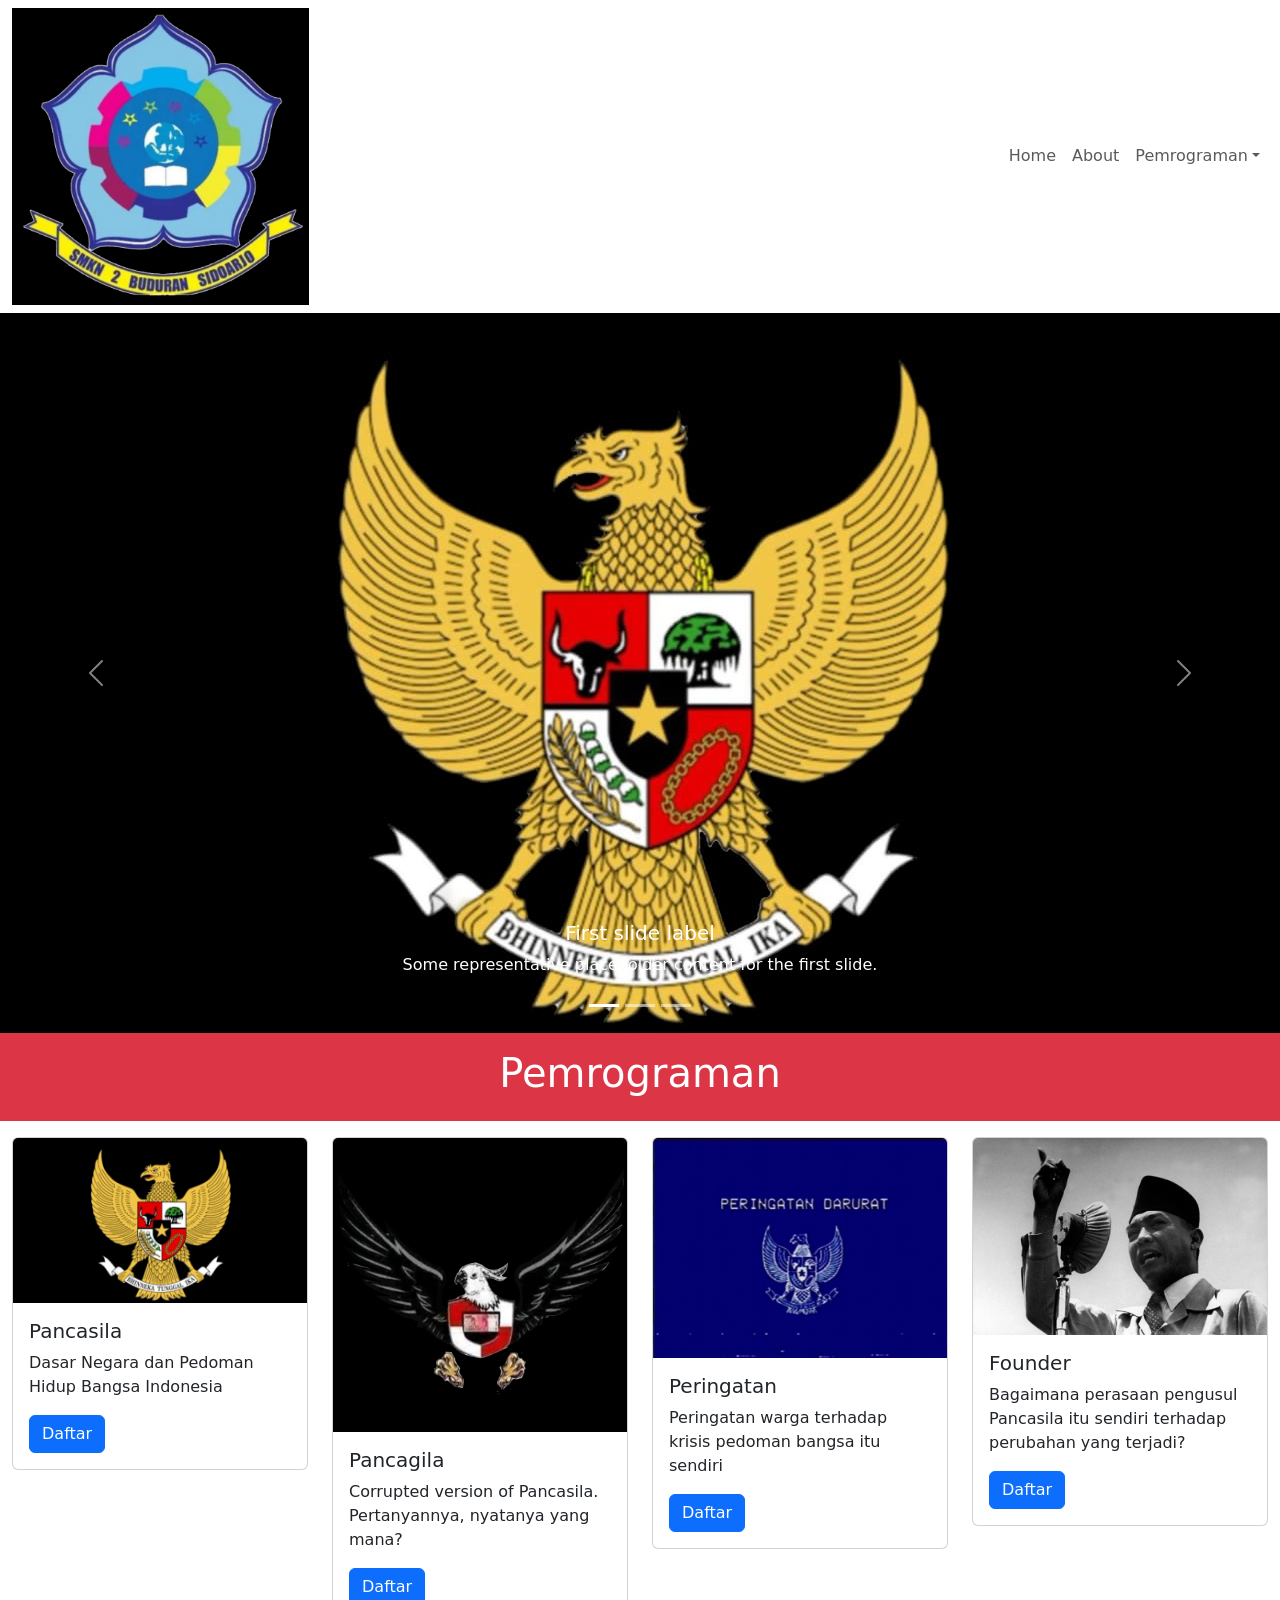
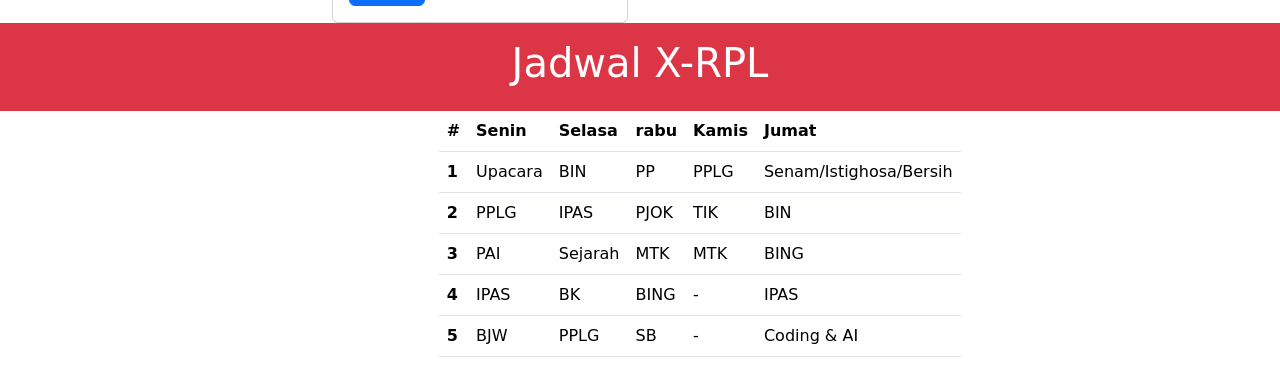
<file: Class10/Video/EPS30-/index.html>
<!DOCTYPE html>
<html lang="en">
  <head>
    <meta charset="UTF-8" />
    <meta name="viewport" content="width=device-width, initial-scale=1.0" />

    <!-- Bootstrap CSS -->
    <link
      href="https://cdn.jsdelivr.net/npm/bootstrap@5.0.2/dist/css/bootstrap.min.css"
      rel="stylesheet"
      integrity="sha384-EVSTQN3/azprG1Anm3QDgpJLIm9Nao0Yz1ztcQTwFspd3yD65VohhpuuCOmLASjC"
      crossorigin="anonymous"
    />
    <!-- Override CSS -->
    <link rel="stylesheet" href="style.css" />

    <title>SMKN 2 BUDURAN - Bootstrap</title>
  </head>
  <body>
    <!-- NAVBAR -->
    <nav class="navbar navbar-expand-lg">
      <div class="container-fluid">
        <div class="d-flex">
          <a href="#">
            <img class="lebar" src="img/Logo_SMENDA.jpg" alt="logo" />
          </a>
          <button
            class="navbar-toggler"
            type="button"
            data-bs-toggle="collapse"
            data-bs-target="#menu"
            aria-controls="navbarSupportedContent"
            aria-expanded="false"
            aria-label="Toggle navigation"
          >
            <span class="navbar-toggler-icon"></span>
          </button>
        </div>
        <div class="collapse navbar-collapse" id="menu">
          <ul class="navbar-nav">
            <li class="nav-item"><a class="nav-link" href="#">Home</a></li>
            <li class="nav-item"><a class="nav-link" href="#">About</a></li>
            <li class="nav-item dropdown">
              <a
                class="nav-link dropdown-toggle"
                href="#"
                role="button"
                data-bs-toggle="dropdown"
                >Pemrograman</a
              >
              <ul class="dropdown-menu">
                <li><a class="dropdown-item" href="#">HTML-CSS</a></li>
                <li><a class="dropdown-item" href="#">Javascript</a></li>
                <li><a class="dropdown-item" href="#">PHP</a></li>
                <li><a class="dropdown-item" href="#">Mysql</a></li>
                <li><a class="dropdown-item" href="#">Laravel</a></li>
                <li><a class="dropdown-item" href="#">React JS</a></li>
              </ul>
            </li>
          </ul>
        </div>
      </div>
    </nav>

    <!-- CAROUSEL -->
    <div id="carouselExampleCaptions" class="carousel slide">
      <!-- INDIKATOR -->
      <div class="carousel-indicators">
        <button
          type="button"
          data-bs-target="#carouselExampleCaptions"
          data-bs-slide-to="0"
          class="active"
          aria-current="true"
          aria-label="Slide 1"
        ></button>

        <button
          type="button"
          data-bs-target="#carouselExampleCaptions"
          data-bs-slide-to="1"
          aria-label="Slide 2"
        ></button>

        <button
          type="button"
          data-bs-target="#carouselExampleCaptions"
          data-bs-slide-to="2"
          aria-label="Slide 3"
        ></button>
      </div>

      <!-- INNER -->
      <div class="carousel-inner">
        <div class="carousel-item active">
          <img src="img/pancasila yg bnr.jpg" class="d-block w-100" alt="mysql" />
          <div class="carousel-caption">
            <h5>First slide label</h5>
            <p>Some representative placeholder content for the first slide.</p>
          </div>
        </div>

        <div class="carousel-item">
          <img src="img/pancagila.jpg" class="d-block w-100" alt="css" />
          <div class="carousel-caption">
            <h5>Second slide label</h5>
            <p>Some representative placeholder content for the second slide.</p>
          </div>
        </div>

        <div class="carousel-item">
          <img src="img/PERINGATAN DARURAT.jpeg" class="d-block w-100" alt="php" />
          <div class="carousel-caption">
            <h5>Third slide label</h5>
            <p>Some representative placeholder content for the third slide.</p>
          </div>
        </div>
      </div>

      <!-- BUTTON KIRI -->
      <button
        class="carousel-control-prev"
        type="button"
        data-bs-target="#carouselExampleCaptions"
        data-bs-slide="prev"
      >
        <span class="carousel-control-prev-icon" aria-hidden="true"></span>
        <span class="visually-hidden">Previous</span>
      </button>

      <!-- BUTTON KANAN -->
      <button
        class="carousel-control-next"
        type="button"
        data-bs-target="#carouselExampleCaptions"
        data-bs-slide="next"
      >
        <span class="carousel-control-next-icon" aria-hidden="true"></span>
        <span class="visually-hidden">Next</span>
      </button>
    </div>

    <!-- Container,Row,Column -->
    <div class="container-fluid">
      <div class="row bg-danger">
        <div class="col text-white text-center py-3">
          <h1>Pemrograman</h1>
        </div>
      </div>

      <div class="row mt-3">
        <div class="col-lg-3 col-md-6">
          <div class="card w-100">
            <img src="img/pancasila yg bnr.jpg" class="card-img-top" alt="logo" />

            <div class="card-body">

              <h5 class="card-title">Pancasila</h5>
              <p class="card-text">Dasar Negara dan Pedoman Hidup Bangsa Indonesia</p>
              <a
                href="#"
                data-bs-toggle="modal"
                data-bs-target="#Modal"
                class="btn btn-primary"
                >Daftar</a
              >
            </div>
          </div>
        </div>

        <div class="col-lg-3 col-md-6">
          <div class="card w-100">
            <img src="img/pancagila.jpg" class="card-img-top" alt="logo" />
            <div class="card-body">
              <h5 class="card-title">Pancagila</h5>
              <p class="card-text">Corrupted version of Pancasila. Pertanyannya, nyatanya yang mana?</p>
              <a
                href="#"
                data-bs-toggle="modal"
                data-bs-target="#Modal"
                class="btn btn-primary"
                >Daftar</a
              >
            </div>
          </div>
        </div>

        <div class="col-lg-3 col-md-6">
          <div class="card w-100">
            <img src="img/PERINGATAN DARURAT.jpeg" class="card-img-top" alt="logo" />
            <div class="card-body">
              <h5 class="card-title">Peringatan</h5>
              <p class="card-text">Peringatan warga terhadap krisis pedoman bangsa itu sendiri</p>
              <a
                href="#"
                data-bs-toggle="modal"
                data-bs-target="#Modal"
                class="btn btn-primary"
                >Daftar</a
              >
            </div>
          </div>
        </div>

        <div class="col-lg-3 col-md-6">
          <div class="card w-100">
            <img src="img/Ir_ soekarno the proclaimer__.jpeg" class="card-img-top" alt="logo" />
            <div class="card-body">
              <h5 class="card-title">Founder</h5>
              <p class="card-text">Bagaimana perasaan pengusul Pancasila itu sendiri terhadap perubahan yang terjadi?</p>
              <a
                href="#"
                data-bs-toggle="modal"
                data-bs-target="#Modal"
                class="btn btn-primary"
                >Daftar</a
              >
            </div>
          </div>
        </div>
      </div>
    </div>

    <!-- Tabel -->
    <div class="container-fluid">
      <div class="row bg-danger">
        <div class="col text-white text-center py-3">
          <h1>Jadwal X-RPL</h1>
        </div>
      </div>
      <div class="row justify-content-center">
        <div class="col-md-4">
          <table class="table table-responsive">
            <thead>
              <tr>
                <th scope="col">#</th>
                <th scope="col">Senin</th>
                <th scope="col">Selasa</th>
                <th scope="col">rabu</th>
                <th scope="col">Kamis</th>
                <th scope="col">Jumat</th>
              </tr>
            </thead>
            <tbody>
              <tr>
                <th scope="row">1</th>
                <td>Upacara</td>
                <td>BIN</td>
                <td>PP</td>
                <td>PPLG</td>
                <td>Senam/Istighosa/Bersih</td>
              </tr>
              <tr>
                <th scope="row">2</th>
                <td>PPLG</td>
                <td>IPAS</td>
                <td>PJOK</td>
                <td>TIK</td>
                <td>BIN</td>
              </tr>
              <tr>
                <th scope="row">3</th>
                <td>PAI</td>
                <td>Sejarah</td>
                <td>MTK</td>
                <td>MTK</td>
                <td>BING</td>
              </tr>
              <tr>
                <th scope="row">4</th>
                <td>IPAS</td>
                <td>BK</td>
                <td>BING</td>
                <td>-</td>
                <td>IPAS</td>
              </tr>
              <tr>
                <th scope="row">5</th>
                <td>BJW</td>
                <td>PPLG</td>
                <td>SB</td>
                <td>-</td>
                <td>Coding & AI</td>
              </tr>
            </tbody>
          </table>
        </div>
      </div>
    </div>

    <!-- Modal -->
    <div
      class="modal fade"
      id="Modal"
      tabindex="-1"
      aria-labelledby="exampleModalLabel"
      aria-hidden="true"
    >
      <div class="modal-dialog modal-dialog-centered">
        <div class="modal-content">
          <div class="modal-header">
            <h5 class="modal-title" id="exampleModalLabel">Form Pendaftaran</h5>
            <button
              type="button"
              class="btn-close"
              data-bs-dismiss="modal"
              aria-label="Close"
            ></button>
          </div>
          <div class="modal-body">
            <!-- start form -->
            <form>
              <div class="mb-3">
                <label for="exampleInputEmail1" class="form-label"
                  >Email address</label
                >
                <input
                  type="email"
                  class="form-control"
                  id="exampleInputEmail1"
                  aria-describedby="emailHelp"
                  placeholder="hello123@example.com"
                />
                <div id="emailHelp" class="form-text">
                  We'll never share your email with anyone else.
                </div>
              </div>
              <div class="mb-3">
                <label for="exampleInputPassword1" class="form-label"
                  >Nama</label
                >

                <input
                  type="text"
                  class="form-control"
                  id="exampleInputPassword1"
                  placeholder="Masukkan Nama Anda"
                />
              </div>
              <div class="mb-3 form-check">
                <input
                  type="checkbox"
                  class="form-check-input"
                  id="exampleCheck1"
                />
                <label class="form-check-label" for="exampleCheck1"
                  >Check me out</label
                >
              </div>
              <button type="submit" class="btn btn-primary">Submit</button>
            </form>
            <!-- end form -->
          </div>
          <div class="modal-footer">
            <button
              type="button"
              class="btn btn-secondary"
              data-bs-dismiss="modal"
            >
              Close
            </button>
            <button type="button" class="btn btn-primary">Daftar</button>
          </div>
        </div>
      </div>
    </div>


    <!-- Script -->
    <script
      src="https://cdn.jsdelivr.net/npm/@popperjs/core@2.9.2/dist/umd/popper.min.js"
      integrity="sha384-IQsoLXl5PILFhosVNubq5LC7Qb9DXgDA9i+tQ8Zj3iwWAwPtgFTxbJ8NT4GN1R8p"
      crossorigin="anonymous"
    ></script>
    <script
      src="https://cdn.jsdelivr.net/npm/bootstrap@5.0.2/dist/js/bootstrap.min.js"
      integrity="sha384-cVKIPhGWiC2Al4u+LWgxfKTRIcfu0JTxR+EQDz/bgldoEyl4H0zUF0QKbrJ0EcQF"
      crossorigin="anonymous"
    ></script>
  </body>
</html>
</file>
<file: Class10/Kelas/25-09-25/style.css>
/* #Rumah {
            width: 80%;
            margin: auto;
        }

    .Kompetensi {
        color: red;
        font-style: italic;
        font-size: large;
    }

    /* .Pendidikan {
        height: 500px;
    } */

    /* .Huruf{
        font-family: 'Franklin Gothic Medium', 'Arial Narrow', Arial, sans-serif;
        font-size: xx-large;
        font-weight: 500;
    } */

    /* /* .Jarak{
        margin-top: 30px;
        margin-bottom: 50px; 
    } */

    /* .Warna{
        background-color: yellow;
    } */

    /* .Button{
        background-color: rgb(0, 204, 255);
        padding: 10px 20px;
        text-align: center;
        text-decoration: none;
        display: inline-block;
        font-size: 16px;
        margin: 4px 2px;
        cursor: pointer;
        border-radius: 12px;
        margin-bottom: 50px;
        font-weight: bold;
        font-style: italic;
        color: yellow;
    } */

     .Img{
        width:80%;
        height:20%;
        justify-content: center;
    } 

    /* Reset */
* {
  margin: 0;
  padding: 0;
  box-sizing: border-box;
  font-family: Arial, sans-serif;
}

body {
  background: #eef2f3;
  color: #333;
  line-height: 1.6;
}

header {
  text-align: center;
  background: #2c3e50;
  color: #fff;
  padding: 20px 10px;
  margin-bottom: 20px;
  transition: 0.3s;
}

header:hover {
  background: #bdca02;
}

header h1 {
  margin-bottom: 8px;
}

main {
  width: 85%;
  max-width: 800px;
  margin: auto;
}

.card {
  background: #fff;
  padding: 20px;
  margin-bottom: 15px;
  border-radius: 10px;
  box-shadow: 0px 2px 6px rgba(0,0,0,0.1);
}

h2 {
  margin-bottom: 10px;
  color: #2c3e50;
  transition: 0.3s;
}

h2:hover {
  color: #e0f807;
}

ul {
  margin-left: 20px;
  margin-top: 10px;
}

li {
  margin-bottom: 6px;
}

.btn {
  display: inline-block;
  margin-top: 12px;
  padding: 10px 16px;
  background: #3498db;
  color: #fff;
  border-radius: 6px;
  text-decoration: none;
  transition: 0.3s;
}

.btn:hover {
  background: #778501;
}

.btn-back {
  display: inline-block;
  margin-top: 20px;
  padding: 10px 16px;
  background: #237afc;
  color: #fff;
  border-radius: 6px;
  text-decoration: none;
  transition: 0.3s;
}

.btn-back:hover {
  background: #7d9901;
}

footer {
  text-align: center;
  padding: 15px;
  background: #2c3e50;
  color: #fff;
  margin-top: 30px;
  border-top-left-radius: 10px;
  border-top-right-radius: 10px;
}
</file>
<file: Class10/Video/16-08-25/style.css>
body{
    background-color: rgb;
}

div{
    border: 2px solid black; 
    margin: 100px 0px 0px 50px;
    /*margin-left: 200px;*/

    padding-top: 20px;
}

nav{
    border: 3px solid black;
}

img{
    width: 200px;
}

/*nav{
    margin-left: 200px;
}*/

.batas {
    margin-left: 200px;
}

.warna {
    background-color: white;
}

#bekgron {
    background-color:red;
    position: sticky;
    top: 200px;
}

#kiri {
    margin-left: 200px;
}
</file>
<file: Class10/Video/18-08-25/style.css>
.border{
    border: 1px solid #030303;
    
}

.wadah{
    width: 700px;
    margin: auto;
}

.display{
    display: inline-block;
    padding: 3%;
}

.warna{
    background-image: linear-gradient(to right, red,yellow);
    color: white;
}

img{
    width: 100px;
}

.card{
    width: 30%;
    padding: 5%;
    box-sizing: border-box;
}

.horizontal{
    padding: 10px;
    display: flex;
    justify-content: center;
    gap: 30px;
}

.rata{
     text-align: center;
}
</file>
<file: Class10/Video/19-08-25/style.css>
.border{
    border: 1px solid #030303;
    
}

.wadah{
    width: 700px;
    margin: auto;
}

h2:hover{
    background-color: red;
}

.card:target{
    background-color: yellow;
}

p::first-letter{
    color: red;
    font-size: xx-large;
}

.display{
    display: inline-block;
    padding: 3%;
}

.display:hover{
    animation-name: animasi;
    animation-duration: 5s;
}

@keyframes animasi{
    0%{background-color: red;}
    25% {background-color: yellow;}
    50% {background-color: blue;}
    100% {background-color: green;}
}

.warna{
    background-image: linear-gradient(to right, red,yellow);
    color: white;
}

img{
    width: 100px;
}

.card{
    width: 30%;
    padding: 5%;
    box-sizing: border-box;
}

.horizontal{
    padding: 10px;
    display: flex;
    justify-content: center;
    gap: 30px;
}

.rata{
     text-align: center;
}

@media only screen and (max-width:500px) {
    *{
        margin:0px;
        padding: 0px;
    }
    .tempat{
        width: 80%;
    }
    .lebar{
    width: 100%;
    }
    .respon{
        display: flex;
        flex-direction: column;
    }
}
</file>
<file: Class10/Video/EPS30-/style.css>
.lebar {
  width: 30%;
}

body::after {
  content: XS;
  position: fixed;
  right: 0;
  top: 0;
}

@media (min-width: 576px) {
  body::after {
    content: SM;
  }
}

@media (min-width: 760px) {
  body::after {
    content: MD;
  }
}
@media (min-width: 992px) {
  body::after {
    content: LG;
  }
}

@media (min-width: 1200px) {
  body::after {
    content: XL;
  }
}

@media (min-width: 1400px) {
  body::after {
    content: XXL;
  }
}
</file>
<file: Class10/Video/eps-34-40/output.css>
/*! tailwindcss v4.1.12 | MIT License | https://tailwindcss.com */
@layer properties;
@layer theme, base, components, utilities;
@layer theme {
  :root, :host {
    --font-sans: ui-sans-serif, system-ui, sans-serif, "Apple Color Emoji",
      "Segoe UI Emoji", "Segoe UI Symbol", "Noto Color Emoji";
    --font-mono: ui-monospace, SFMono-Regular, Menlo, Monaco, Consolas, "Liberation Mono",
      "Courier New", monospace;
    --color-red-500: oklch(63.7% 0.237 25.331);
    --color-yellow-400: oklch(85.2% 0.199 91.936);
    --color-green-500: oklch(72.3% 0.219 149.579);
    --color-blue-400: oklch(70.7% 0.165 254.624);
    --color-gray-400: oklch(70.7% 0.022 261.325);
    --color-gray-500: oklch(55.1% 0.027 264.364);
    --spacing: 0.25rem;
    --default-font-family: var(--font-sans);
    --default-mono-font-family: var(--font-mono);
  }
}
@layer base {
  *, ::after, ::before, ::backdrop, ::file-selector-button {
    box-sizing: border-box;
    margin: 0;
    padding: 0;
    border: 0 solid;
  }
  html, :host {
    line-height: 1.5;
    -webkit-text-size-adjust: 100%;
    tab-size: 4;
    font-family: var(--default-font-family, ui-sans-serif, system-ui, sans-serif, "Apple Color Emoji", "Segoe UI Emoji", "Segoe UI Symbol", "Noto Color Emoji");
    font-feature-settings: var(--default-font-feature-settings, normal);
    font-variation-settings: var(--default-font-variation-settings, normal);
    -webkit-tap-highlight-color: transparent;
  }
  hr {
    height: 0;
    color: inherit;
    border-top-width: 1px;
  }
  abbr:where([title]) {
    -webkit-text-decoration: underline dotted;
    text-decoration: underline dotted;
  }
  h1, h2, h3, h4, h5, h6 {
    font-size: inherit;
    font-weight: inherit;
  }
  a {
    color: inherit;
    -webkit-text-decoration: inherit;
    text-decoration: inherit;
  }
  b, strong {
    font-weight: bolder;
  }
  code, kbd, samp, pre {
    font-family: var(--default-mono-font-family, ui-monospace, SFMono-Regular, Menlo, Monaco, Consolas, "Liberation Mono", "Courier New", monospace);
    font-feature-settings: var(--default-mono-font-feature-settings, normal);
    font-variation-settings: var(--default-mono-font-variation-settings, normal);
    font-size: 1em;
  }
  small {
    font-size: 80%;
  }
  sub, sup {
    font-size: 75%;
    line-height: 0;
    position: relative;
    vertical-align: baseline;
  }
  sub {
    bottom: -0.25em;
  }
  sup {
    top: -0.5em;
  }
  table {
    text-indent: 0;
    border-color: inherit;
    border-collapse: collapse;
  }
  :-moz-focusring {
    outline: auto;
  }
  progress {
    vertical-align: baseline;
  }
  summary {
    display: list-item;
  }
  ol, ul, menu {
    list-style: none;
  }
  img, svg, video, canvas, audio, iframe, embed, object {
    display: block;
    vertical-align: middle;
  }
  img, video {
    max-width: 100%;
    height: auto;
  }
  button, input, select, optgroup, textarea, ::file-selector-button {
    font: inherit;
    font-feature-settings: inherit;
    font-variation-settings: inherit;
    letter-spacing: inherit;
    color: inherit;
    border-radius: 0;
    background-color: transparent;
    opacity: 1;
  }
  :where(select:is([multiple], [size])) optgroup {
    font-weight: bolder;
  }
  :where(select:is([multiple], [size])) optgroup option {
    padding-inline-start: 20px;
  }
  ::file-selector-button {
    margin-inline-end: 4px;
  }
  ::placeholder {
    opacity: 1;
  }
  @supports (not (-webkit-appearance: -apple-pay-button))  or (contain-intrinsic-size: 1px) {
    ::placeholder {
      color: currentcolor;
      @supports (color: color-mix(in lab, red, red)) {
        color: color-mix(in oklab, currentcolor 50%, transparent);
      }
    }
  }
  textarea {
    resize: vertical;
  }
  ::-webkit-search-decoration {
    -webkit-appearance: none;
  }
  ::-webkit-date-and-time-value {
    min-height: 1lh;
    text-align: inherit;
  }
  ::-webkit-datetime-edit {
    display: inline-flex;
  }
  ::-webkit-datetime-edit-fields-wrapper {
    padding: 0;
  }
  ::-webkit-datetime-edit, ::-webkit-datetime-edit-year-field, ::-webkit-datetime-edit-month-field, ::-webkit-datetime-edit-day-field, ::-webkit-datetime-edit-hour-field, ::-webkit-datetime-edit-minute-field, ::-webkit-datetime-edit-second-field, ::-webkit-datetime-edit-millisecond-field, ::-webkit-datetime-edit-meridiem-field {
    padding-block: 0;
  }
  ::-webkit-calendar-picker-indicator {
    line-height: 1;
  }
  :-moz-ui-invalid {
    box-shadow: none;
  }
  button, input:where([type="button"], [type="reset"], [type="submit"]), ::file-selector-button {
    appearance: button;
  }
  ::-webkit-inner-spin-button, ::-webkit-outer-spin-button {
    height: auto;
  }
  [hidden]:where(:not([hidden="until-found"])) {
    display: none !important;
  }
}
@layer utilities {
  .mb-4 {
    margin-bottom: calc(var(--spacing) * 4);
  }
  .flex {
    display: flex;
  }
  .table {
    display: table;
  }
  .w-full {
    width: 100%;
  }
  .border-collapse {
    border-collapse: collapse;
  }
  .resize {
    resize: both;
  }
  .flex-wrap {
    flex-wrap: wrap;
  }
  .justify-center {
    justify-content: center;
  }
  .border {
    border-style: var(--tw-border-style);
    border-width: 1px;
  }
  .bg-blue-400 {
    background-color: var(--color-blue-400);
  }
  .bg-gray-400 {
    background-color: var(--color-gray-400);
  }
  .bg-gray-500 {
    background-color: var(--color-gray-500);
  }
  .bg-green-500 {
    background-color: var(--color-green-500);
  }
  .bg-red-500 {
    background-color: var(--color-red-500);
  }
  .bg-yellow-400 {
    background-color: var(--color-yellow-400);
  }
  .underline {
    text-decoration-line: underline;
  }
  .outline {
    outline-style: var(--tw-outline-style);
    outline-width: 1px;
  }
  .sm\:w-1\/2 {
    @media (width >= 40rem) {
      width: calc(1/2 * 100%);
    }
  }
  .md\:w-1\/3 {
    @media (width >= 48rem) {
      width: calc(1/3 * 100%);
    }
  }
  .lg\:w-1\/2 {
    @media (width >= 64rem) {
      width: calc(1/2 * 100%);
    }
  }
  .lg\:w-1\/4 {
    @media (width >= 64rem) {
      width: calc(1/4 * 100%);
    }
  }
  .xl\:w-1\/6 {
    @media (width >= 80rem) {
      width: calc(1/6 * 100%);
    }
  }
}
@property --tw-border-style {
  syntax: "*";
  inherits: false;
  initial-value: solid;
}
@property --tw-outline-style {
  syntax: "*";
  inherits: false;
  initial-value: solid;
}
@layer properties {
  @supports ((-webkit-hyphens: none) and (not (margin-trim: inline))) or ((-moz-orient: inline) and (not (color:rgb(from red r g b)))) {
    *, ::before, ::after, ::backdrop {
      --tw-border-style: solid;
      --tw-outline-style: solid;
    }
  }
}
</file>
